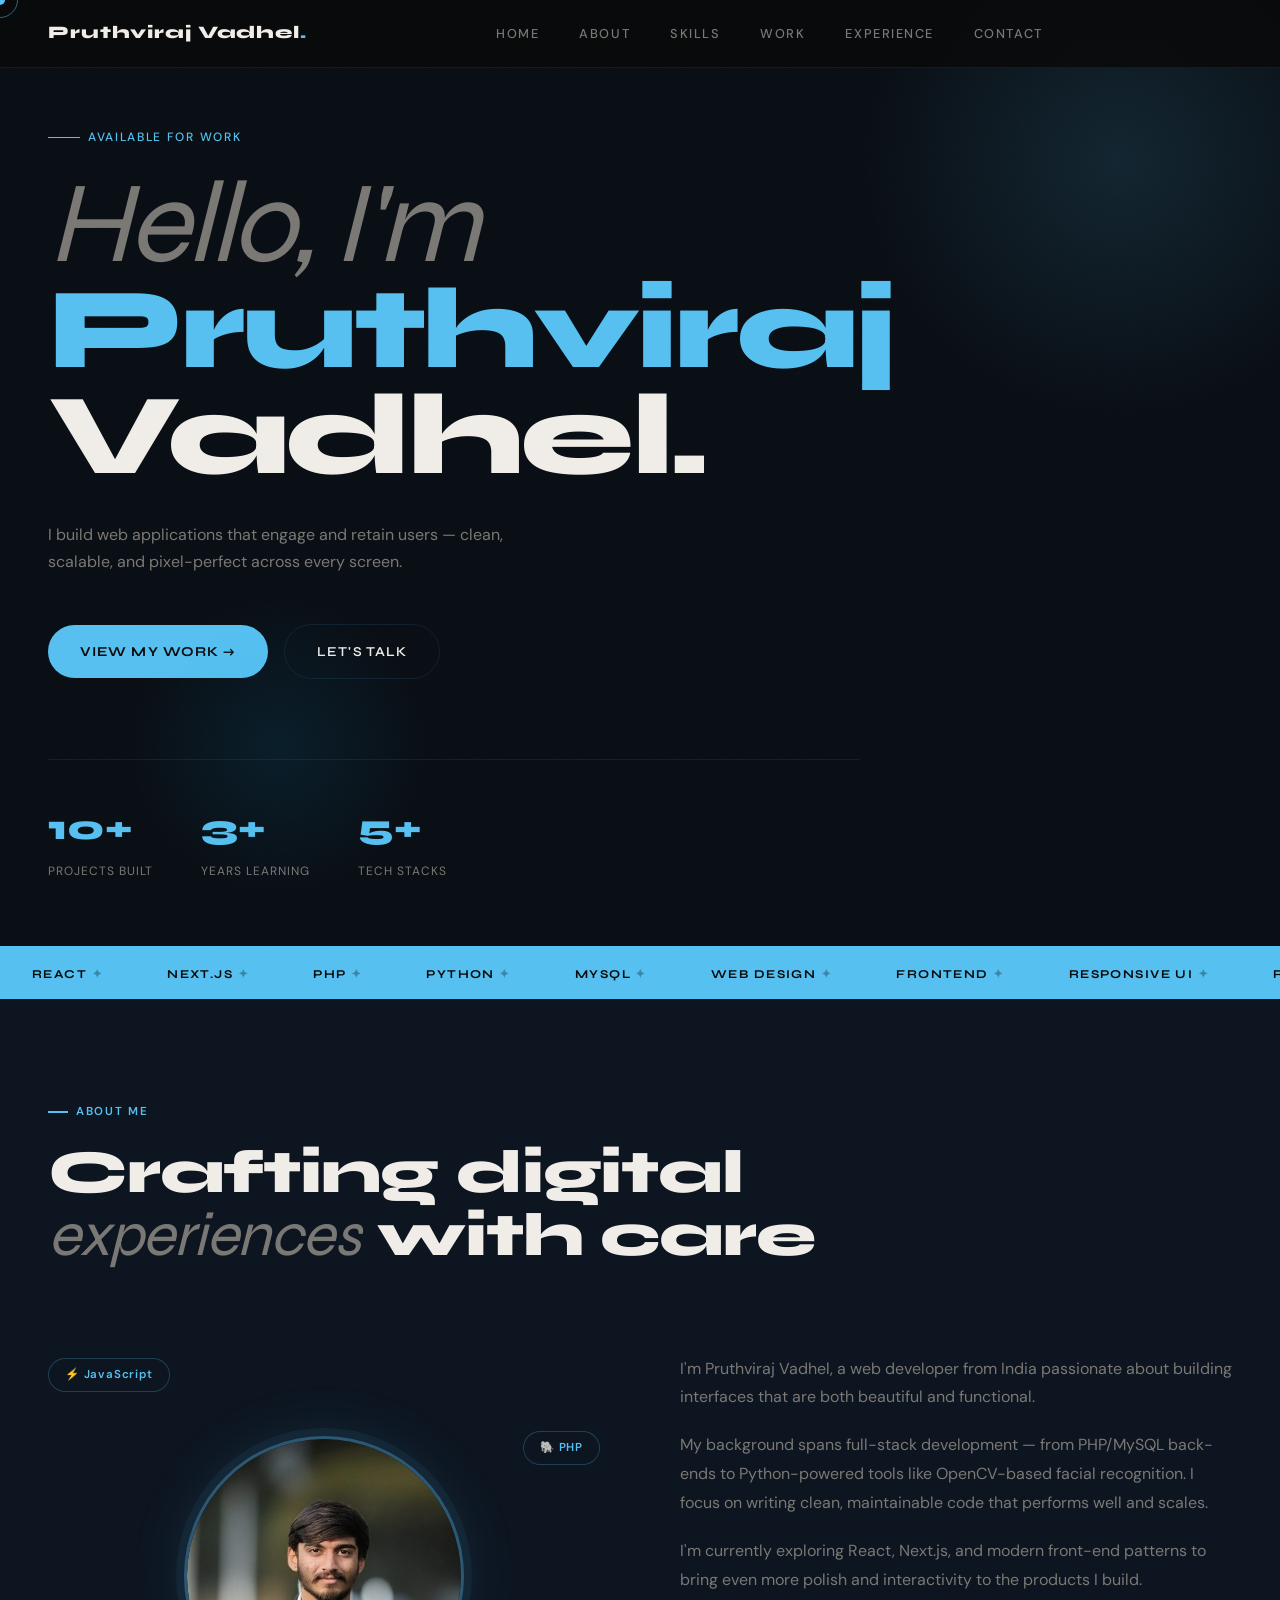
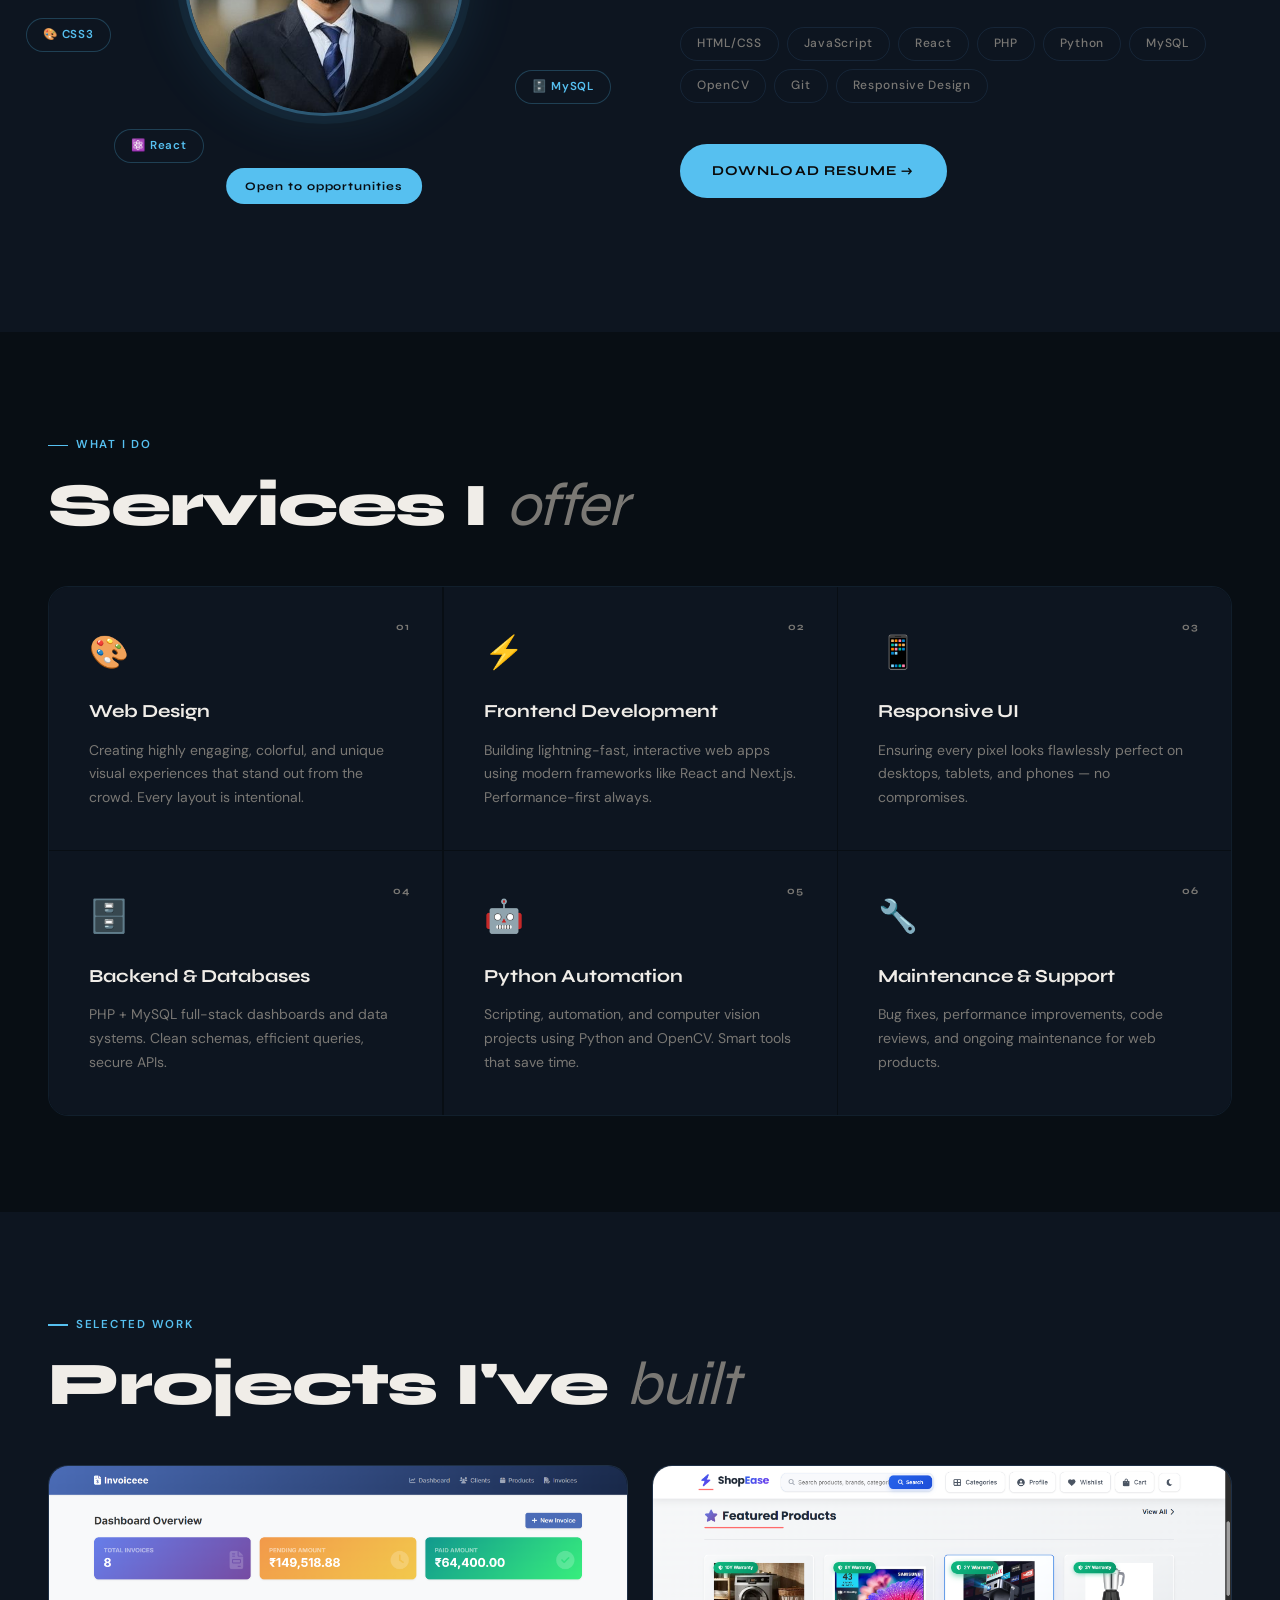
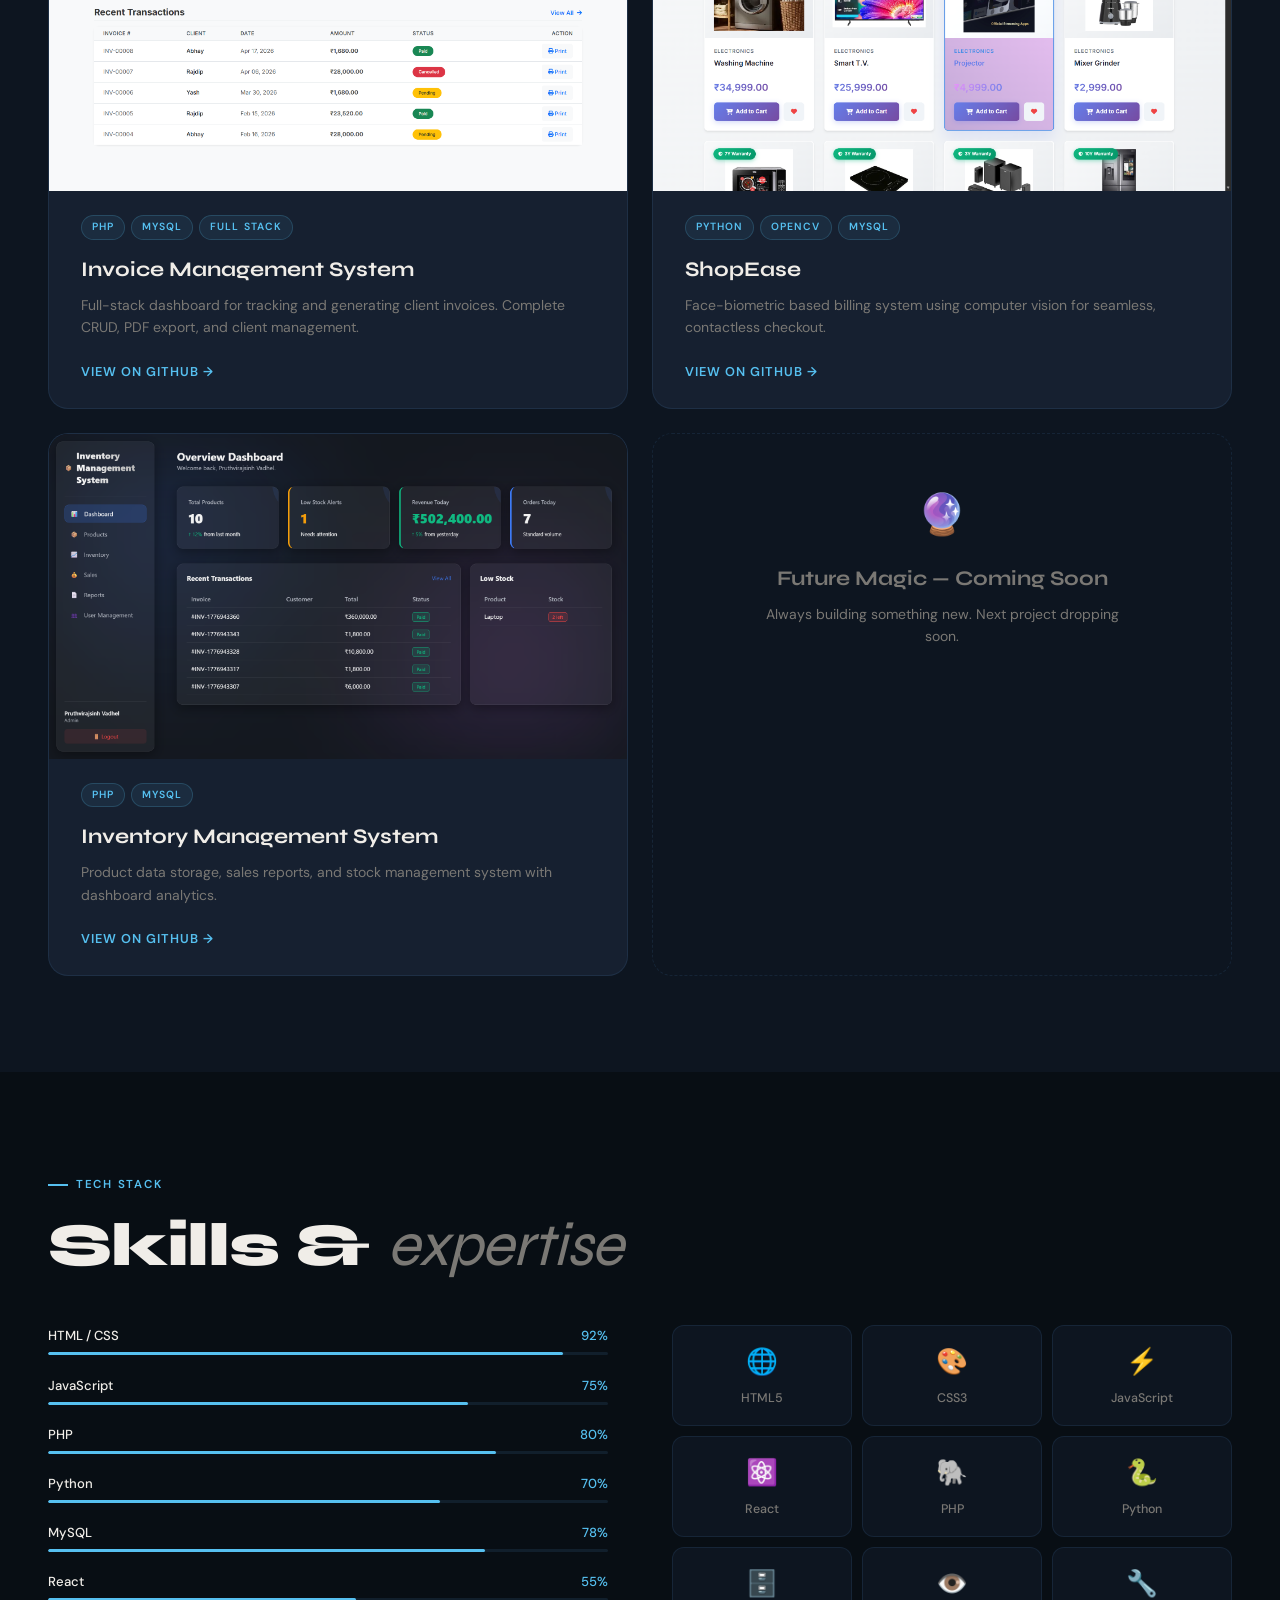
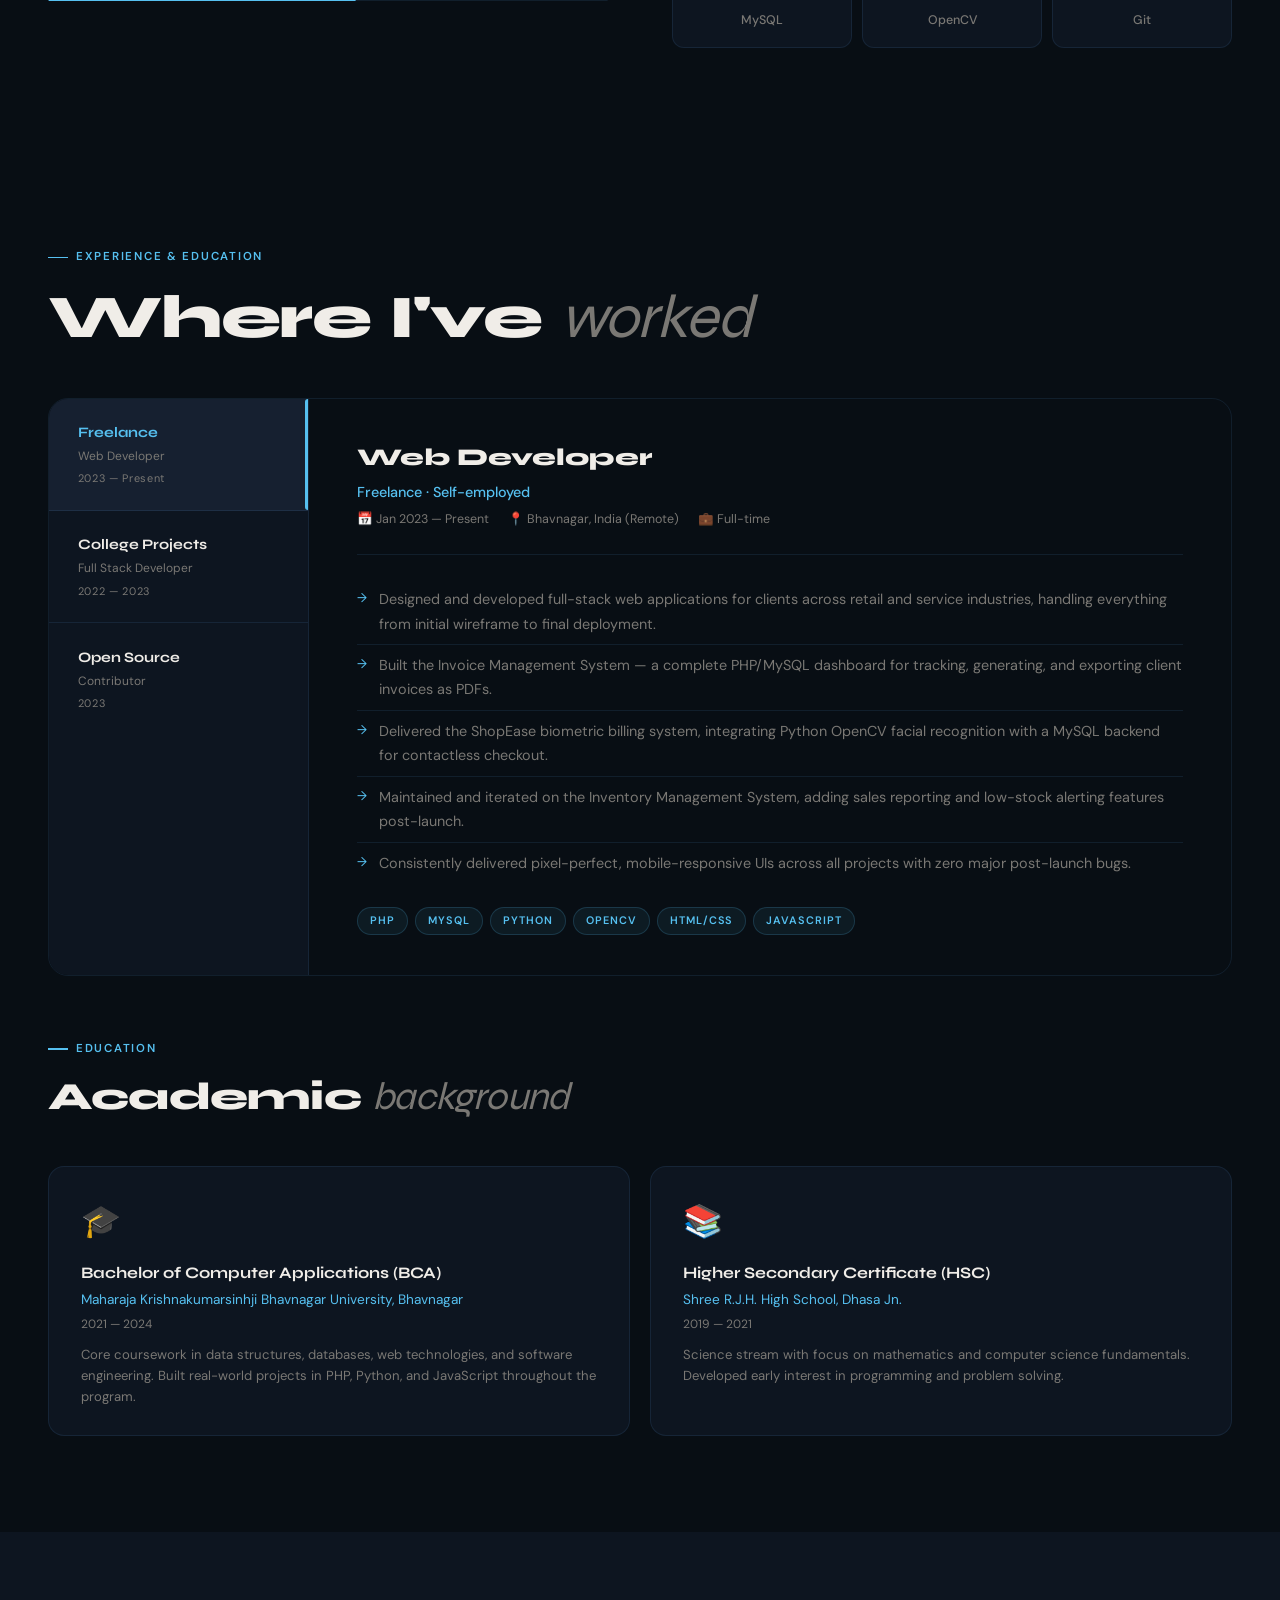
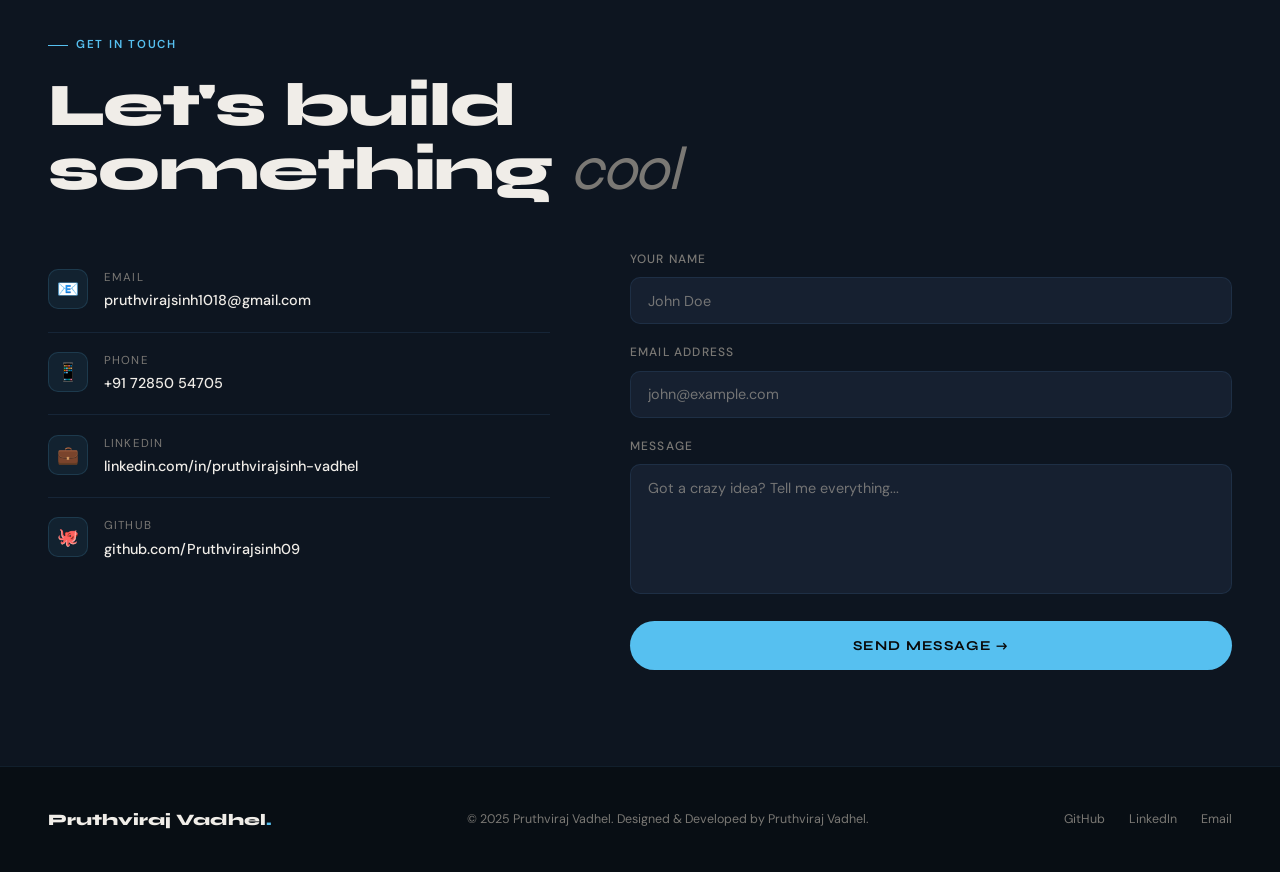
<file: index.html>
<!DOCTYPE html>
<html lang="en">

<head>
    <meta charset="UTF-8" />
    <meta name="viewport" content="width=device-width, initial-scale=1.0" />
    <title>Pruthviraj Vadhel — Web Developer</title>
    <link
        href="https://fonts.googleapis.com/css2?family=Syne:wght@400;500;600;700;800&family=DM+Sans:ital,opsz,wght@0,9..40,300;0,9..40,400;0,9..40,500;1,9..40,300&display=swap"
        rel="stylesheet" />
    <link rel="stylesheet" href="css/style.css" />
</head>

<body>

    <div class="cursor" id="cursor"></div>
    <div class="cursor-ring" id="cursorRing"></div>

    <!-- NAV -->
    <nav>
        <a href="#" class="nav-logo" onclick="showPage('home')">Pruthviraj Vadhel<span>.</span></a>
        <ul class="nav-links" id="navLinks">
            <li><a href="#" onclick="showPage('home'); closeMobileMenu()">Home</a></li>
            <li><a href="#about" onclick="closeMobileMenu()">About</a></li>
            <li><a href="#skills" onclick="closeMobileMenu()">Skills</a></li>
            <li><a href="#work" onclick="closeMobileMenu()">Work</a></li>
            <li><a href="#experience" onclick="closeMobileMenu()">Experience</a></li>
            <li><a href="#contact" onclick="closeMobileMenu()">Contact</a></li>
        </ul>
        <div class="nav-right">
            <button class="nav-hamburger" id="navHamburger" aria-label="Toggle menu" onclick="toggleMobileMenu()">
                <span></span>
                <span></span>
                <span></span>
            </button>
        </div>
    </nav>

    <!-- HOME PAGE -->
    <div class="page active" id="page-home">

        <!-- HERO -->
        <section id="hero">
            <div class="hero-noise"></div>
            <div class="hero-orb"></div>
            <div class="hero-orb2"></div>
            <div class="hero-eyebrow">Available for work</div>
            <h1 class="hero-headline">
                <em>Hello, I'm</em><br>
                <span class="accent-word">Pruthviraj</span><br>
                Vadhel.
            </h1>
            <p class="hero-sub">I build web applications that engage and retain users — clean, scalable, and
                pixel-perfect across every screen.</p>
            <div class="hero-actions">
                <a href="#work" class="btn-primary">View my work →</a>
                <a href="#contact" class="btn-outline">Let's talk</a>
            </div>
            <div class="hero-stats">
                <div>
                    <span class="stat-num">10+</span>
                    <span class="stat-label">Projects built</span>
                </div>
                <div>
                    <span class="stat-num">3+</span>
                    <span class="stat-label">Years learning</span>
                </div>
                <div>
                    <span class="stat-num">5+</span>
                    <span class="stat-label">Tech stacks</span>
                </div>
            </div>
        </section>

        <!-- MARQUEE -->
        <div class="marquee-strip" aria-hidden="true">
            <div class="marquee-inner">
                <span class="marquee-item">React <span class="marquee-dot">✦</span></span>
                <span class="marquee-item">Next.js <span class="marquee-dot">✦</span></span>
                <span class="marquee-item">PHP <span class="marquee-dot">✦</span></span>
                <span class="marquee-item">Python <span class="marquee-dot">✦</span></span>
                <span class="marquee-item">MySQL <span class="marquee-dot">✦</span></span>
                <span class="marquee-item">Web Design <span class="marquee-dot">✦</span></span>
                <span class="marquee-item">Frontend <span class="marquee-dot">✦</span></span>
                <span class="marquee-item">Responsive UI <span class="marquee-dot">✦</span></span>
                <span class="marquee-item">React <span class="marquee-dot">✦</span></span>
                <span class="marquee-item">Next.js <span class="marquee-dot">✦</span></span>
                <span class="marquee-item">PHP <span class="marquee-dot">✦</span></span>
                <span class="marquee-item">Python <span class="marquee-dot">✦</span></span>
                <span class="marquee-item">MySQL <span class="marquee-dot">✦</span></span>
                <span class="marquee-item">Web Design <span class="marquee-dot">✦</span></span>
                <span class="marquee-item">Frontend <span class="marquee-dot">✦</span></span>
                <span class="marquee-item">Responsive UI <span class="marquee-dot">✦</span></span>
            </div>
        </div>

        <!-- ABOUT -->
        <section id="about">
            <div class="section-tag">About me</div>
            <h2 class="section-title">Crafting digital<br><em>experiences</em> with care</h2>
            <div class="about-grid">
                <div class="about-visual">
                    <div class="skill-orbit">
                        <span class="skill-float">⚡ JavaScript</span>
                        <span class="skill-float">🐘 PHP</span>
                        <span class="skill-float">🎨 CSS3</span>
                        <span class="skill-float">🗄️ MySQL</span>
                        <span class="skill-float">⚛️ React</span>
                    </div>
                    <div class="about-img-card" style="padding:0;overflow:hidden;border-radius:50%;">
                        <img src="[data-uri]"
                            alt="Pruthviraj Vadhel"
                            style="width:100%;height:100%;object-fit:cover;border-radius:50%;" />
                    </div>
                    <div class="about-badge">Open to opportunities</div>
                </div>
                <div class="about-text">
                    <p>I'm Pruthviraj Vadhel, a web developer from India passionate about building interfaces that are
                        both beautiful and functional.</p>
                    <p>My background spans full-stack development — from PHP/MySQL back-ends to Python-powered tools
                        like OpenCV-based facial recognition. I focus on writing clean, maintainable code that performs
                        well and scales.</p>
                    <p>I'm currently exploring React, Next.js, and modern front-end patterns to bring even more polish
                        and interactivity to the products I build.</p>
                    <div class="skill-pills">
                        <span class="pill">HTML/CSS</span>
                        <span class="pill">JavaScript</span>
                        <span class="pill">React</span>
                        <span class="pill">PHP</span>
                        <span class="pill">Python</span>
                        <span class="pill">MySQL</span>
                        <span class="pill">OpenCV</span>
                        <span class="pill">Git</span>
                        <span class="pill">Responsive Design</span>
                    </div>
                    <br>
                    <a href="./ResumePruthviraj.pdf" class="btn-primary" download
                        style="display:inline-flex;margin-top:1rem">Download Resume →</a>
                </div>
            </div>
        </section>

        <!-- SERVICES -->
        <section id="services">
            <div class="section-tag">What I do</div>
            <h2 class="section-title">Services I <em>offer</em></h2>
            <div class="services-grid">
                <div class="service-card">
                    <span class="service-num">01</span>
                    <span class="service-icon">🎨</span>
                    <div class="service-title">Web Design</div>
                    <p class="service-desc">Creating highly engaging, colorful, and unique visual experiences that stand
                        out from the crowd. Every layout is intentional.</p>
                </div>
                <div class="service-card">
                    <span class="service-num">02</span>
                    <span class="service-icon">⚡</span>
                    <div class="service-title">Frontend Development</div>
                    <p class="service-desc">Building lightning-fast, interactive web apps using modern frameworks like
                        React and Next.js. Performance-first always.</p>
                </div>
                <div class="service-card">
                    <span class="service-num">03</span>
                    <span class="service-icon">📱</span>
                    <div class="service-title">Responsive UI</div>
                    <p class="service-desc">Ensuring every pixel looks flawlessly perfect on desktops, tablets, and
                        phones — no compromises.</p>
                </div>
                <div class="service-card">
                    <span class="service-num">04</span>
                    <span class="service-icon">🗄️</span>
                    <div class="service-title">Backend & Databases</div>
                    <p class="service-desc">PHP + MySQL full-stack dashboards and data systems. Clean schemas, efficient
                        queries, secure APIs.</p>
                </div>
                <div class="service-card">
                    <span class="service-num">05</span>
                    <span class="service-icon">🤖</span>
                    <div class="service-title">Python Automation</div>
                    <p class="service-desc">Scripting, automation, and computer vision projects using Python and OpenCV.
                        Smart tools that save time.</p>
                </div>
                <div class="service-card">
                    <span class="service-num">06</span>
                    <span class="service-icon">🔧</span>
                    <div class="service-title">Maintenance & Support</div>
                    <p class="service-desc">Bug fixes, performance improvements, code reviews, and ongoing maintenance
                        for web products.</p>
                </div>
            </div>
        </section>

        <!-- WORK -->
        <section id="work">
            <div class="section-tag">Selected work</div>
            <h2 class="section-title">Projects I've <em>built</em></h2>
            <div class="work-grid">
                <div class="work-card">
                    <div class="work-thumb">
                        <img src="assets/invoice_dashboard.png" alt="Invoice Management System" />
                    </div>
                    <div class="work-info">
                        <div class="work-tags">
                            <span class="work-tag">PHP</span>
                            <span class="work-tag">MySQL</span>
                            <span class="work-tag">Full Stack</span>
                        </div>
                        <div class="work-title">Invoice Management System</div>
                        <p class="work-desc">Full-stack dashboard for tracking and generating client invoices. Complete
                            CRUD, PDF export, and client management.</p>
                        <a href="https://github.com/Pruthvirajsinh09/Invoice-Management-Systemm" target="_blank"
                            class="work-link">View on GitHub →</a>
                    </div>
                </div>
                <div class="work-card">
                    <div class="work-thumb">
                        <img src="assets/shopease_dashboard.png" alt="ShopEase" />
                    </div>
                    <div class="work-info">
                        <div class="work-tags">
                            <span class="work-tag">Python</span>
                            <span class="work-tag">OpenCV</span>
                            <span class="work-tag">MySQL</span>
                        </div>
                        <div class="work-title">ShopEase</div>
                        <p class="work-desc">Face-biometric based billing system using computer vision for seamless,
                            contactless checkout.</p>
                        <a href="https://github.com/Pruthvirajsinh09/ShopEase" target="_blank" class="work-link">View on
                            GitHub →</a>
                    </div>
                </div>
                <div class="work-card">
                    <div class="work-thumb">
                        <img src="assets/inventory_dashboard.png" alt="Inventory Management System" />
                    </div>
                    <div class="work-info">
                        <div class="work-tags">
                            <span class="work-tag">PHP</span>
                            <span class="work-tag">MySQL</span>
                        </div>
                        <div class="work-title">Inventory Management System</div>
                        <p class="work-desc">Product data storage, sales reports, and stock management system with
                            dashboard analytics.</p>
                        <a href="https://github.com/Pruthvirajsinh09/Inventory-Management-System" target="_blank"
                            class="work-link">View on GitHub →</a>
                    </div>
                </div>
                <div class="work-card" style="background:var(--surface);border-style:dashed;">
                    <div class="work-info" style="padding:3rem;text-align:center">
                        <span style="font-size:2.5rem;display:block;margin-bottom:1rem">🔮</span>
                        <div class="work-title" style="color:var(--muted)">Future Magic — Coming Soon</div>
                        <p class="work-desc" style="max-width:380px;margin:0.5rem auto 0">Always building something new.
                            Next project dropping soon.</p>
                    </div>
                </div>
            </div>
        </section>

        <!-- SKILLS -->
        <section id="skills">
            <div class="section-tag">Tech stack</div>
            <h2 class="section-title">Skills &amp; <em>expertise</em></h2>
            <div class="skills-layout">
                <div id="skillBars">
                    <div class="skill-bar-wrap fade-up">
                        <div class="skill-bar-head"><span>HTML / CSS</span><span>92%</span></div>
                        <div class="skill-track">
                            <div class="skill-fill" style="width:92%"></div>
                        </div>
                    </div>
                    <div class="skill-bar-wrap fade-up">
                        <div class="skill-bar-head"><span>JavaScript</span><span>75%</span></div>
                        <div class="skill-track">
                            <div class="skill-fill" style="width:75%"></div>
                        </div>
                    </div>
                    <div class="skill-bar-wrap fade-up">
                        <div class="skill-bar-head"><span>PHP</span><span>80%</span></div>
                        <div class="skill-track">
                            <div class="skill-fill" style="width:80%"></div>
                        </div>
                    </div>
                    <div class="skill-bar-wrap fade-up">
                        <div class="skill-bar-head"><span>Python</span><span>70%</span></div>
                        <div class="skill-track">
                            <div class="skill-fill" style="width:70%"></div>
                        </div>
                    </div>
                    <div class="skill-bar-wrap fade-up">
                        <div class="skill-bar-head"><span>MySQL</span><span>78%</span></div>
                        <div class="skill-track">
                            <div class="skill-fill" style="width:78%"></div>
                        </div>
                    </div>
                    <div class="skill-bar-wrap fade-up">
                        <div class="skill-bar-head"><span>React</span><span>55%</span></div>
                        <div class="skill-track">
                            <div class="skill-fill" style="width:55%"></div>
                        </div>
                    </div>
                </div>
                <div>
                    <div class="tech-grid">
                        <div class="tech-item"><span class="tech-icon">🌐</span>HTML5</div>
                        <div class="tech-item"><span class="tech-icon">🎨</span>CSS3</div>
                        <div class="tech-item"><span class="tech-icon">⚡</span>JavaScript</div>
                        <div class="tech-item"><span class="tech-icon">⚛️</span>React</div>
                        <div class="tech-item"><span class="tech-icon">🐘</span>PHP</div>
                        <div class="tech-item"><span class="tech-icon">🐍</span>Python</div>
                        <div class="tech-item"><span class="tech-icon">🗄️</span>MySQL</div>
                        <div class="tech-item"><span class="tech-icon">👁️</span>OpenCV</div>
                        <div class="tech-item"><span class="tech-icon">🔧</span>Git</div>
                    </div>
                </div>
            </div>
        </section>

        <!-- EXPERIENCE -->
        <section id="experience">
            <div class="section-tag">Experience &amp; Education</div>
            <h2 class="section-title">Where I've <em>worked</em></h2>

            <div class="exp-layout">
                <div class="exp-sidebar">
                    <div class="exp-tab active" onclick="switchExp('freelance')">
                        <div class="exp-tab-company">Freelance</div>
                        <div class="exp-tab-role">Web Developer</div>
                        <div class="exp-tab-date">2023 — Present</div>
                    </div>
                    <div class="exp-tab" onclick="switchExp('intern1')">
                        <div class="exp-tab-company">College Projects</div>
                        <div class="exp-tab-role">Full Stack Developer</div>
                        <div class="exp-tab-date">2022 — 2023</div>
                    </div>
                    <div class="exp-tab" onclick="switchExp('intern2')">
                        <div class="exp-tab-company">Open Source</div>
                        <div class="exp-tab-role">Contributor</div>
                        <div class="exp-tab-date">2023</div>
                    </div>
                </div>

                <div class="exp-content">
                    <!-- Freelance -->
                    <div class="exp-panel active" id="exp-freelance">
                        <div class="exp-panel-header">
                            <div class="exp-panel-role">Web Developer</div>
                            <div class="exp-panel-company">Freelance · Self-employed</div>
                            <div class="exp-panel-meta">
                                <span class="exp-meta-item">📅 Jan 2023 — Present</span>
                                <span class="exp-meta-item">📍 Bhavnagar, India (Remote)</span>
                                <span class="exp-meta-item">💼 Full-time</span>
                            </div>
                        </div>
                        <div class="exp-divider"></div>
                        <ul class="exp-points">
                            <li>Designed and developed full-stack web applications for clients across retail and service
                                industries, handling everything from initial wireframe to final deployment.</li>
                            <li>Built the Invoice Management System — a complete PHP/MySQL dashboard for tracking,
                                generating, and exporting client invoices as PDFs.</li>
                            <li>Delivered the ShopEase biometric billing system, integrating Python OpenCV facial
                                recognition with a MySQL backend for contactless checkout.</li>
                            <li>Maintained and iterated on the Inventory Management System, adding sales reporting and
                                low-stock alerting features post-launch.</li>
                            <li>Consistently delivered pixel-perfect, mobile-responsive UIs across all projects with
                                zero major post-launch bugs.</li>
                        </ul>
                        <div class="exp-tags">
                            <span class="exp-tag">PHP</span>
                            <span class="exp-tag">MySQL</span>
                            <span class="exp-tag">Python</span>
                            <span class="exp-tag">OpenCV</span>
                            <span class="exp-tag">HTML/CSS</span>
                            <span class="exp-tag">JavaScript</span>
                        </div>
                    </div>

                    <!-- College Projects -->
                    <div class="exp-panel" id="exp-intern1">
                        <div class="exp-panel-header">
                            <div class="exp-panel-role">Full Stack Developer</div>
                            <div class="exp-panel-company">Academic Projects · College</div>
                            <div class="exp-panel-meta">
                                <span class="exp-meta-item">📅 Aug 2022 — May 2023</span>
                                <span class="exp-meta-item">📍 Bhavnagar, India</span>
                                <span class="exp-meta-item">🎓 Academic</span>
                            </div>
                        </div>
                        <div class="exp-divider"></div>
                        <ul class="exp-points">
                            <li>Developed full-stack applications as part of degree coursework, applying real-world
                                architecture patterns to academic projects.</li>
                            <li>Collaborated with peers on team projects, taking ownership of both frontend design and
                                backend data modeling.</li>
                            <li>Learned agile-style sprint planning by breaking features into weekly deliverables with
                                defined acceptance criteria.</li>
                            <li>Received top grades for UI quality and code documentation in all major project
                                submissions.</li>
                            <li>Explored computer vision by integrating OpenCV into the ShopEase project, combining
                                Python backend with a web-based frontend.</li>
                        </ul>
                        <div class="exp-tags">
                            <span class="exp-tag">PHP</span>
                            <span class="exp-tag">MySQL</span>
                            <span class="exp-tag">Python</span>
                            <span class="exp-tag">OpenCV</span>
                            <span class="exp-tag">Team Projects</span>
                        </div>
                    </div>

                    <!-- Open Source -->
                    <div class="exp-panel" id="exp-intern2">
                        <div class="exp-panel-header">
                            <div class="exp-panel-role">Open Source Contributor</div>
                            <div class="exp-panel-company">GitHub · Open Source Community</div>
                            <div class="exp-panel-meta">
                                <span class="exp-meta-item">📅 2023</span>
                                <span class="exp-meta-item">📍 Remote</span>
                                <span class="exp-meta-item">🌐 Community</span>
                            </div>
                        </div>
                        <div class="exp-divider"></div>
                        <ul class="exp-points">
                            <li>Contributed bug fixes and UI improvements to open source projects on GitHub, getting
                                familiar with pull request workflows and code review culture.</li>
                            <li>Explored frontend repositories to study code patterns from experienced developers and
                                apply them to personal projects.</li>
                            <li>Published personal projects publicly on GitHub, writing clear READMEs and documentation
                                for each repository.</li>
                            <li>Engaged with the developer community by raising issues, suggesting features, and
                                reviewing others' code.</li>
                        </ul>
                        <div class="exp-tags">
                            <span class="exp-tag">Git</span>
                            <span class="exp-tag">GitHub</span>
                            <span class="exp-tag">Code Review</span>
                            <span class="exp-tag">Documentation</span>
                        </div>
                    </div>
                </div>
            </div>

            <!-- Education -->
            <div style="margin-top:3.5rem">
                <div class="section-tag">Education</div>
                <h3 class="section-title" style="font-size:clamp(1.6rem,3vw,2.4rem);margin-bottom:0">Academic
                    <em>background</em>
                </h3>
                <div class="exp-edu-grid">
                    <div class="edu-card">
                        <span class="edu-icon">🎓</span>
                        <div class="edu-degree">Bachelor of Computer Applications (BCA)</div>
                        <div class="edu-school">Maharaja Krishnakumarsinhji Bhavnagar University, Bhavnagar</div>
                        <div class="edu-date">2021 — 2024</div>
                        <p class="edu-desc">Core coursework in data structures, databases, web technologies, and
                            software engineering. Built real-world projects in PHP, Python, and JavaScript throughout
                            the program.</p>
                    </div>
                    <div class="edu-card">
                        <span class="edu-icon">📚</span>
                        <div class="edu-degree">Higher Secondary Certificate (HSC)</div>
                        <div class="edu-school">Shree R.J.H. High School, Dhasa Jn.</div>
                        <div class="edu-date">2019 — 2021</div>
                        <p class="edu-desc">Science stream with focus on mathematics and computer science fundamentals.
                            Developed early interest in programming and problem solving.</p>
                    </div>

                </div>
            </div>
        </section>

        <!-- CONTACT -->
        <section id="contact">
            <div class="section-tag">Get in touch</div>
            <h2 class="section-title">Let's build<br>something <em>cool</em></h2>
            <div class="contact-grid">
                <div class="contact-info">
                    <div class="contact-item">
                        <div class="contact-icon">📧</div>
                        <div>
                            <div class="contact-label">Email</div>
                            <div class="contact-val"><a
                                    href="mailto:pruthvirajsinh1018@gmail.com">pruthvirajsinh1018@gmail.com</a></div>
                        </div>
                    </div>
                    <div class="contact-item">
                        <div class="contact-icon">📱</div>
                        <div>
                            <div class="contact-label">Phone</div>
                            <div class="contact-val"><a href="tel:+917285054705">+91 72850 54705</a></div>
                        </div>
                    </div>
                    <div class="contact-item">
                        <div class="contact-icon">💼</div>
                        <div>
                            <div class="contact-label">LinkedIn</div>
                            <div class="contact-val"><a href="https://linkedin.com/in/pruthvirajsinh-vadhel-823146342"
                                    target="_blank">linkedin.com/in/pruthvirajsinh-vadhel</a></div>
                        </div>
                    </div>
                    <div class="contact-item">
                        <div class="contact-icon">🐙</div>
                        <div>
                            <div class="contact-label">GitHub</div>
                            <div class="contact-val"><a href="https://github.com/Pruthvirajsinh09"
                                    target="_blank">github.com/Pruthvirajsinh09</a></div>
                        </div>
                    </div>
                </div>
                <form class="contact-form" id="contactForm">
                    <div class="form-row">
                        <label for="name" class="form-label">Your name</label>
                        <input type="text" name="name" id="name" class="form-input" placeholder="John Doe" required />
                    </div>
                    <div class="form-row">
                        <label for="email" class="form-label">Email address</label>
                        <input type="email" name="email" id="email" class="form-input" placeholder="john@example.com"
                            required />
                    </div>
                    <div class="form-row">
                        <label for="message" class="form-label">Message</label>
                        <textarea name="message" id="message" class="form-textarea"
                            placeholder="Got a crazy idea? Tell me everything..." required></textarea>
                    </div>
                    <button type="submit" class="form-submit" id="formSubmitBtn">
                        <span class="btn-text">Send message →</span>
                        <span class="btn-loader" style="display: none;">Sending...</span>
                    </button>
                    <div id="formStatus" class="form-status"></div>
                </form>
            </div>
        </section>

        <footer>
            <a href="#" class="footer-logo" onclick="showPage('home')">Pruthviraj Vadhel<span>.</span></a>
            <span>© 2025 Pruthviraj Vadhel. Designed & Developed by Pruthviraj Vadhel.</span>
            <div class="footer-links">
                <a href="https://github.com/Pruthvirajsinh09" target="_blank">GitHub</a>
                <a href="https://linkedin.com/in/pruthvirajsinh-vadhel-823146342" target="_blank">LinkedIn</a>
                <a href="mailto:pruthvirajsinh1018@gmail.com">Email</a>
            </div>
        </footer>

    </div><!-- /page-home -->

    <script src="js/script.js"></script>
</body>

</html>
</file>
<file: css/style.css>
:root {
  --bg: #080e14;
  --surface: #0d1520;
  --surface2: #162030;
  --accent: #56c0f0;
  --accent2: #0ea5e9;
  --text: #f0ede8;
  --muted: #7a7874;
  --border: rgba(100, 180, 255, 0.1);
  --font-display: 'Syne', sans-serif;
  --font-body: 'DM Sans', sans-serif;
}

*,
*::before,
*::after {
  box-sizing: border-box;
  margin: 0;
  padding: 0;
}

html {
  scroll-behavior: smooth;
}

body {
  background: var(--bg);
  color: var(--text);
  font-family: var(--font-body);
  font-size: 16px;
  line-height: 1.6;
  overflow-x: hidden;
  cursor: none;
}

/* Custom cursor */
.cursor {
  width: 10px;
  height: 10px;
  background: var(--accent);
  border-radius: 50%;
  position: fixed;
  pointer-events: none;
  z-index: 9999;
  transition: transform 0.15s ease;
  transform: translate(-50%, -50%);
}

.cursor-ring {
  width: 36px;
  height: 36px;
  border: 1.5px solid var(--accent);
  border-radius: 50%;
  position: fixed;
  pointer-events: none;
  z-index: 9998;
  transform: translate(-50%, -50%);
  transition: all 0.12s ease;
  opacity: 0.5;
}

a,
button {
  cursor: none;
}

/* NAV */
nav {
  position: fixed;
  top: 0;
  left: 0;
  right: 0;
  z-index: 100;
  display: flex;
  align-items: center;
  justify-content: space-between;
  padding: 1.2rem 3rem;
  background: rgba(10, 10, 10, 0.85);
  backdrop-filter: blur(16px);
  border-bottom: 1px solid var(--border);
}

.nav-logo {
  font-family: var(--font-display);
  font-size: 1.1rem;
  font-weight: 800;
  letter-spacing: 0.05em;
  color: var(--text);
  text-decoration: none;
}

.nav-logo span {
  color: var(--accent);
}

.nav-links {
  display: flex;
  gap: 2.5rem;
  list-style: none;
}

.nav-links a {
  font-size: 0.8rem;
  font-weight: 500;
  letter-spacing: 0.12em;
  text-transform: uppercase;
  color: var(--muted);
  text-decoration: none;
  transition: color 0.2s;
}

.nav-links a:hover {
  color: var(--accent);
}

.nav-right {
  display: flex;
  align-items: center;
  gap: 1rem;
}

.nav-cta {
  background: var(--accent);
  color: #0a0a0a;
  font-family: var(--font-display);
  font-size: 0.75rem;
  font-weight: 700;
  letter-spacing: 0.1em;
  text-transform: uppercase;
  padding: 0.6rem 1.4rem;
  border-radius: 100px;
  text-decoration: none;
  transition: all 0.2s;
}

.nav-cta:hover {
  background: var(--text);
}

/* Hamburger Button */
.nav-hamburger {
  display: none;
  flex-direction: column;
  justify-content: center;
  align-items: center;
  gap: 5px;
  width: 40px;
  height: 40px;
  background: transparent;
  border: 1.5px solid var(--border);
  border-radius: 10px;
  cursor: pointer;
  padding: 0;
  transition: border-color 0.2s;
  position: relative;
  z-index: 200;
}

.nav-hamburger:hover {
  border-color: var(--accent);
}

.nav-hamburger span {
  display: block;
  width: 18px;
  height: 1.5px;
  background: var(--text);
  border-radius: 2px;
  transition: all 0.3s cubic-bezier(0.4, 0, 0.2, 1);
  transform-origin: center;
}

/* Hamburger open (X) state */
.nav-hamburger.open span:nth-child(1) {
  transform: translateY(6.5px) rotate(45deg);
}

.nav-hamburger.open span:nth-child(2) {
  opacity: 0;
  transform: scaleX(0);
}

.nav-hamburger.open span:nth-child(3) {
  transform: translateY(-6.5px) rotate(-45deg);
}

/* PAGE SECTIONS */
.page {
  display: none;
}

.page.active {
  display: block;
}

/* =================== HERO =================== */
#hero {
  min-height: 100vh;
  display: flex;
  flex-direction: column;
  justify-content: center;
  padding: 8rem 3rem 4rem;
  position: relative;
  overflow: hidden;
}

.hero-noise {
  position: absolute;
  inset: 0;
  background-image: url("data:image/svg+xml,%3Csvg viewBox='0 0 512 512' xmlns='http://www.w3.org/2000/svg'%3E%3Cfilter id='n'%3E%3CfeTurbulence type='fractalNoise' baseFrequency='0.75' numOctaves='4' stitchTiles='stitch'/%3E%3C/filter%3E%3Crect width='100%25' height='100%25' filter='url(%23n)' opacity='0.035'/%3E%3C/svg%3E");
  pointer-events: none;
  opacity: 0.4;
}

.hero-orb {
  position: absolute;
  width: 520px;
  height: 520px;
  border-radius: 50%;
  background: radial-gradient(circle, rgba(86, 192, 240, 0.13) 0%, transparent 70%);
  top: -100px;
  right: -100px;
  pointer-events: none;
  animation: float 8s ease-in-out infinite;
}

.hero-orb2 {
  position: absolute;
  width: 300px;
  height: 300px;
  border-radius: 50%;
  background: radial-gradient(circle, rgba(14, 165, 233, 0.1) 0%, transparent 70%);
  bottom: 50px;
  left: 10%;
  pointer-events: none;
  animation: float 11s ease-in-out infinite reverse;
}

@keyframes float {

  0%,
  100% {
    transform: translateY(0)
  }

  50% {
    transform: translateY(-30px)
  }
}

.hero-eyebrow {
  display: inline-flex;
  align-items: center;
  gap: 8px;
  font-size: 0.75rem;
  font-weight: 500;
  letter-spacing: 0.14em;
  text-transform: uppercase;
  color: var(--accent);
  margin-bottom: 1.5rem;
}

.hero-eyebrow::before {
  content: '';
  width: 32px;
  height: 1.5px;
  background: var(--accent);
  display: block;
}

.hero-headline {
  font-family: var(--font-display);
  font-size: clamp(2.5rem, 9vw, 8.5rem);
  font-weight: 800;
  line-height: 0.92;
  letter-spacing: -0.03em;
  margin-bottom: 2rem;
}

.hero-headline em {
  font-style: italic;
  font-weight: 400;
  color: var(--muted);
}

.hero-headline .accent-word {
  color: var(--accent);
}

.hero-sub {
  max-width: 480px;
  font-size: 1rem;
  color: var(--muted);
  line-height: 1.7;
  margin-bottom: 3rem;
}

.hero-actions {
  display: flex;
  gap: 1rem;
  flex-wrap: wrap;
  align-items: center;
}

.btn-primary {
  background: var(--accent);
  color: #0a0a0a;
  font-family: var(--font-display);
  font-size: 0.85rem;
  font-weight: 700;
  letter-spacing: 0.08em;
  text-transform: uppercase;
  padding: 1rem 2rem;
  border-radius: 100px;
  text-decoration: none;
  border: none;
  transition: all 0.25s;
  display: inline-flex;
  align-items: center;
  gap: 8px;
}

.btn-primary:hover {
  background: var(--text);
  transform: translateY(-2px);
}

.btn-outline {
  background: transparent;
  color: var(--text);
  font-family: var(--font-display);
  font-size: 0.85rem;
  font-weight: 600;
  letter-spacing: 0.08em;
  text-transform: uppercase;
  padding: 1rem 2rem;
  border-radius: 100px;
  text-decoration: none;
  border: 1px solid var(--border);
  transition: all 0.25s;
}

.btn-outline:hover {
  border-color: var(--accent);
  color: var(--accent);
}

.hero-stats {
  display: flex;
  gap: 3rem;
  margin-top: 5rem;
  padding-top: 2.5rem;
  border-top: 1px solid var(--border);
}

.stat-num {
  font-family: var(--font-display);
  font-size: 2.2rem;
  font-weight: 800;
  color: var(--accent);
  display: block;
}

.stat-label {
  font-size: 0.75rem;
  color: var(--muted);
  letter-spacing: 0.08em;
  text-transform: uppercase;
}

/* MARQUEE */
.marquee-strip {
  background: var(--accent);
  padding: 0.85rem 0;
  overflow: hidden;
  white-space: nowrap;
}

.marquee-inner {
  display: inline-flex;
  animation: marquee 20s linear infinite;
  gap: 0;
}

@keyframes marquee {
  from {
    transform: translateX(0)
  }

  to {
    transform: translateX(-50%)
  }
}

.marquee-item {
  font-family: var(--font-display);
  font-size: 0.75rem;
  font-weight: 700;
  letter-spacing: 0.12em;
  text-transform: uppercase;
  color: #0a0a0a;
  padding: 0 2rem;
}

.marquee-dot {
  color: rgba(0, 0, 0, 0.3);
}

/* SECTIONS */
section {
  padding: 6rem 3rem;
}

.section-tag {
  display: inline-flex;
  align-items: center;
  gap: 8px;
  font-size: 0.72rem;
  font-weight: 600;
  letter-spacing: 0.15em;
  text-transform: uppercase;
  color: var(--accent);
  margin-bottom: 1.2rem;
}

.section-tag::before {
  content: '';
  width: 20px;
  height: 1.5px;
  background: var(--accent);
}

.section-title {
  font-family: var(--font-display);
  font-size: clamp(2rem, 5vw, 3.8rem);
  font-weight: 800;
  line-height: 1.05;
  letter-spacing: -0.02em;
  margin-bottom: 1.5rem;
}

.section-title em {
  color: var(--muted);
  font-style: italic;
  font-weight: 400;
}

/* ABOUT */
#about {
  background: var(--surface);
}

.about-grid {
  display: grid;
  grid-template-columns: 1fr 1fr;
  gap: 5rem;
  align-items: center;
  margin-top: 3rem;
}

.about-visual {
  position: relative;
  height: 520px;
  display: flex;
  align-items: center;
  justify-content: center;
}

.about-img-card {
  width: 280px;
  height: 280px;
  border-radius: 50%;
  background: var(--surface2);
  border: 3px solid rgba(86, 192, 240, 0.35);
  overflow: hidden;
  position: relative;
  z-index: 2;
  box-shadow: 0 0 0 8px rgba(86, 192, 240, 0.06), 0 0 60px rgba(86, 192, 240, 0.12);
  flex-shrink: 0;
}

.about-img-card::after {
  display: none;
}

.about-badge {
  position: absolute;
  bottom: 2rem;
  left: 50%;
  transform: translateX(-50%);
  background: var(--accent);
  color: #080e14;
  font-family: var(--font-display);
  font-size: 0.72rem;
  font-weight: 700;
  padding: 0.55rem 1.2rem;
  border-radius: 100px;
  letter-spacing: 0.08em;
  white-space: nowrap;
  z-index: 3;
}

/* Floating skill badges */
.skill-orbit {
  position: absolute;
  inset: 0;
  pointer-events: none;
  z-index: 3;
}

.skill-float {
  position: absolute;
  background: var(--surface);
  border: 1px solid rgba(86, 192, 240, 0.25);
  border-radius: 100px;
  padding: 7px 16px;
  font-size: 0.72rem;
  font-weight: 600;
  letter-spacing: 0.07em;
  color: var(--accent);
  white-space: nowrap;
  pointer-events: none;
}

.skill-float:nth-child(1) {
  top: 8%;
  left: 0%;
  animation: floatBadge1 4s ease-in-out infinite;
}

.skill-float:nth-child(2) {
  top: 22%;
  right: 0%;
  animation: floatBadge2 5s ease-in-out infinite 0.6s;
}

.skill-float:nth-child(3) {
  top: 58%;
  left: -4%;
  animation: floatBadge3 4.5s ease-in-out infinite 1s;
}

.skill-float:nth-child(4) {
  top: 68%;
  right: -2%;
  animation: floatBadge4 5s ease-in-out infinite 0.3s;
}

.skill-float:nth-child(5) {
  bottom: 14%;
  left: 12%;
  animation: floatBadge5 4.2s ease-in-out infinite 0.8s;
}

@keyframes floatBadge1 {

  0%,
  100% {
    transform: translateY(0px)
  }

  50% {
    transform: translateY(-10px)
  }
}

@keyframes floatBadge2 {

  0%,
  100% {
    transform: translateY(0px)
  }

  50% {
    transform: translateY(10px)
  }
}

@keyframes floatBadge3 {

  0%,
  100% {
    transform: translateY(0px)
  }

  50% {
    transform: translateY(-8px)
  }
}

@keyframes floatBadge4 {

  0%,
  100% {
    transform: translateY(0px)
  }

  50% {
    transform: translateY(9px)
  }
}

@keyframes floatBadge5 {

  0%,
  100% {
    transform: translateY(0px)
  }

  50% {
    transform: translateY(-7px)
  }
}

.about-text p {
  color: var(--muted);
  margin-bottom: 1.2rem;
  line-height: 1.8;
}

.skill-pills {
  display: flex;
  flex-wrap: wrap;
  gap: 8px;
  margin-top: 2rem;
}

.pill {
  font-size: 0.75rem;
  font-weight: 500;
  letter-spacing: 0.06em;
  padding: 0.4rem 1rem;
  border-radius: 100px;
  border: 1px solid var(--border);
  color: var(--muted);
  transition: all 0.2s;
}

.pill:hover {
  border-color: var(--accent);
  color: var(--accent);
}

/* SERVICES */
#services {
  background: var(--bg);
}

.services-grid {
  display: grid;
  grid-template-columns: repeat(3, 1fr);
  gap: 1.5px;
  margin-top: 3rem;
  border: 1.5px solid var(--border);
  border-radius: 20px;
  overflow: hidden;
}

.service-card {
  background: var(--surface);
  padding: 2.5rem;
  transition: background 0.25s;
  position: relative;
}

.service-card:hover {
  background: var(--surface2);
}

.service-icon {
  font-size: 2rem;
  margin-bottom: 1.2rem;
  display: block;
}

.service-num {
  position: absolute;
  top: 2rem;
  right: 2rem;
  font-family: var(--font-display);
  font-size: 0.65rem;
  font-weight: 700;
  color: var(--muted);
  letter-spacing: 0.12em;
}

.service-title {
  font-family: var(--font-display);
  font-size: 1.15rem;
  font-weight: 700;
  margin-bottom: 0.75rem;
}

.service-desc {
  font-size: 0.875rem;
  color: var(--muted);
  line-height: 1.7;
}

/* WORK */
#work {
  background: var(--surface);
}

.work-grid {
  display: grid;
  grid-template-columns: 1fr 1fr;
  gap: 1.5rem;
  margin-top: 3rem;
}

.work-card {
  background: var(--surface2);
  border-radius: 20px;
  overflow: hidden;
  border: 1px solid var(--border);
  transition: transform 0.3s, border-color 0.3s;
  position: relative;
}

.work-card:hover {
  transform: translateY(-4px);
  border-color: rgba(86, 192, 240, 0.3);
}

.work-card.wide {
  grid-column: span 2;
}

.work-thumb {
  width: 100%;
  aspect-ratio: 16 / 9;
  background: var(--surface);
  display: flex;
  align-items: center;
  justify-content: center;
  font-size: 3rem;
  overflow: hidden;
  position: relative;
}

.work-thumb img {
  width: 100%;
  height: 100%;
  object-fit: contain;
}

.work-thumb-placeholder {
  width: 100%;
  height: 100%;
  display: flex;
  align-items: center;
  justify-content: center;
  font-size: 3rem;
}

.work-info {
  padding: 1.5rem 2rem;
}

.work-tags {
  display: flex;
  gap: 6px;
  flex-wrap: wrap;
  margin-bottom: 0.8rem;
}

.work-tag {
  font-size: 0.65rem;
  font-weight: 600;
  letter-spacing: 0.1em;
  text-transform: uppercase;
  padding: 3px 10px;
  border-radius: 100px;
  background: rgba(86, 192, 240, 0.08);
  color: var(--accent);
  border: 1px solid rgba(86, 192, 240, 0.2);
}

.work-title {
  font-family: var(--font-display);
  font-size: 1.3rem;
  font-weight: 700;
  margin-bottom: 0.5rem;
}

.work-desc {
  font-size: 0.875rem;
  color: var(--muted);
  line-height: 1.6;
  margin-bottom: 1.2rem;
}

.work-link {
  display: inline-flex;
  align-items: center;
  gap: 6px;
  font-size: 0.8rem;
  font-weight: 600;
  letter-spacing: 0.08em;
  text-transform: uppercase;
  color: var(--accent);
  text-decoration: none;
  transition: gap 0.2s;
}

.work-link:hover {
  gap: 10px;
}

/* SKILLS / TECH STACK */
#skills {
  background: var(--bg);
}

.skills-layout {
  display: grid;
  grid-template-columns: 1fr 1fr;
  gap: 4rem;
  margin-top: 3rem;
  align-items: start;
}

.skill-bar-wrap {
  margin-bottom: 1.2rem;
}

.skill-bar-head {
  display: flex;
  justify-content: space-between;
  font-size: 0.82rem;
  font-weight: 500;
  margin-bottom: 6px;
}

.skill-bar-head span:last-child {
  color: var(--accent);
}

.skill-track {
  height: 3px;
  background: var(--border);
  border-radius: 999px;
  overflow: hidden;
}

.skill-fill {
  height: 100%;
  border-radius: 999px;
  background: var(--accent);
  transform-origin: left;
  transform: scaleX(0);
  transition: transform 1.2s cubic-bezier(0.16, 1, 0.3, 1);
}

.skill-fill.animate {
  transform: scaleX(1);
}

.tech-grid {
  display: grid;
  grid-template-columns: repeat(3, 1fr);
  gap: 10px;
}

.tech-item {
  background: var(--surface);
  border: 1px solid var(--border);
  border-radius: 12px;
  padding: 1rem;
  text-align: center;
  font-size: 0.78rem;
  font-weight: 500;
  color: var(--muted);
  transition: all 0.2s;
}

.tech-item:hover {
  border-color: var(--accent);
  color: var(--accent);
  background: var(--surface2);
}

.tech-icon {
  font-size: 1.6rem;
  margin-bottom: 6px;
  display: block;
}

/* PROCESS */
#process {
  background: var(--surface);
}

.process-steps {
  display: grid;
  grid-template-columns: repeat(4, 1fr);
  gap: 0;
  margin-top: 3rem;
  border: 1px solid var(--border);
  border-radius: 20px;
  overflow: hidden;
}

.process-step {
  padding: 2.5rem 2rem;
  border-right: 1px solid var(--border);
  position: relative;
  transition: background 0.25s;
}

.process-step:last-child {
  border-right: none;
}

.process-step:hover {
  background: var(--surface2);
}

.step-num {
  font-family: var(--font-display);
  font-size: 3rem;
  font-weight: 800;
  color: rgba(86, 192, 240, 0.13);
  line-height: 1;
  margin-bottom: 0.75rem;
}

.step-title {
  font-family: var(--font-display);
  font-size: 1rem;
  font-weight: 700;
  margin-bottom: 0.6rem;
}

.step-desc {
  font-size: 0.82rem;
  color: var(--muted);
  line-height: 1.6;
}

/* TESTIMONIALS */
#testimonials {
  background: var(--bg);
}

.testi-grid {
  display: grid;
  grid-template-columns: 1fr 1fr 1fr;
  gap: 1.2rem;
  margin-top: 3rem;
}

.testi-card {
  background: var(--surface);
  border: 1px solid var(--border);
  border-radius: 20px;
  padding: 2rem;
  transition: border-color 0.2s;
}

.testi-card:hover {
  border-color: rgba(86, 192, 240, 0.3);
}

.testi-quote {
  font-size: 2rem;
  color: var(--accent);
  line-height: 1;
  margin-bottom: 1rem;
}

.testi-text {
  font-size: 0.9rem;
  color: var(--muted);
  line-height: 1.7;
  font-style: italic;
  margin-bottom: 1.5rem;
}

.testi-author {
  display: flex;
  align-items: center;
  gap: 12px;
}

.testi-avatar {
  width: 38px;
  height: 38px;
  border-radius: 50%;
  background: var(--surface2);
  display: flex;
  align-items: center;
  justify-content: center;
  font-family: var(--font-display);
  font-size: 0.75rem;
  font-weight: 700;
  color: var(--accent);
  border: 1px solid var(--border);
}

.testi-name {
  font-size: 0.85rem;
  font-weight: 600;
}

.testi-role {
  font-size: 0.72rem;
  color: var(--muted);
}

/* CONTACT */
#contact {
  background: var(--surface);
}

.contact-grid {
  display: grid;
  grid-template-columns: 1fr 1.2fr;
  gap: 5rem;
  margin-top: 3rem;
}

.contact-info {}

.contact-item {
  display: flex;
  align-items: flex-start;
  gap: 1rem;
  padding: 1.2rem 0;
  border-bottom: 1px solid var(--border);
}

.contact-item:last-child {
  border-bottom: none;
}

.contact-icon {
  width: 40px;
  height: 40px;
  border-radius: 10px;
  background: rgba(86, 192, 240, 0.08);
  border: 1px solid rgba(86, 192, 240, 0.15);
  display: flex;
  align-items: center;
  justify-content: center;
  font-size: 1.1rem;
  flex-shrink: 0;
}

.contact-label {
  font-size: 0.72rem;
  color: var(--muted);
  text-transform: uppercase;
  letter-spacing: 0.1em;
  margin-bottom: 2px;
}

.contact-val {
  font-size: 0.9rem;
  font-weight: 500;
}

.contact-val a {
  color: var(--text);
  text-decoration: none;
  transition: color 0.2s;
}

.contact-val a:hover {
  color: var(--accent);
}

.contact-form {}

.form-row {
  margin-bottom: 1.2rem;
}

.form-label {
  font-size: 0.75rem;
  font-weight: 500;
  letter-spacing: 0.1em;
  text-transform: uppercase;
  color: var(--muted);
  display: block;
  margin-bottom: 0.5rem;
}

.form-input,
.form-textarea {
  width: 100%;
  background: var(--surface2);
  border: 1px solid var(--border);
  border-radius: 10px;
  padding: 0.85rem 1.1rem;
  color: var(--text);
  font-family: var(--font-body);
  font-size: 0.9rem;
  transition: border-color 0.2s;
  outline: none;
  resize: none;
}

.form-input:focus,
.form-textarea:focus {
  border-color: var(--accent);
}

.form-textarea {
  height: 130px;
}

.form-submit {
  background: var(--accent);
  color: #0a0a0a;
  font-family: var(--font-display);
  font-size: 0.85rem;
  font-weight: 700;
  letter-spacing: 0.1em;
  text-transform: uppercase;
  padding: 1rem 2.5rem;
  border-radius: 100px;
  border: none;
  width: 100%;
  transition: all 0.25s;
  display: flex;
  align-items: center;
  justify-content: center;
  gap: 8px;
}

.form-submit:hover {
  background: var(--text);
  transform: translateY(-2px);
}

/* FOOTER */
footer {
  padding: 2.5rem 3rem;
  border-top: 1px solid var(--border);
  display: flex;
  align-items: center;
  justify-content: space-between;
  background: var(--bg);
  font-size: 0.78rem;
  color: var(--muted);
}

.footer-logo {
  font-family: var(--font-display);
  font-size: 1rem;
  font-weight: 800;
  color: var(--text);
  text-decoration: none;
}

.footer-logo span {
  color: var(--accent);
}

.footer-links {
  display: flex;
  gap: 1.5rem;
}

.footer-links a {
  color: var(--muted);
  text-decoration: none;
  transition: color 0.2s;
  font-size: 0.78rem;
}

.footer-links a:hover {
  color: var(--accent);
}

/* Animations */
.fade-up {
  opacity: 0;
  transform: translateY(30px);
  transition: opacity 0.7s ease, transform 0.7s ease;
}

.fade-up.visible {
  opacity: 1;
  transform: none;
}

.fade-up:nth-child(2) {
  transition-delay: 0.1s;
}

.fade-up:nth-child(3) {
  transition-delay: 0.2s;
}

.fade-up:nth-child(4) {
  transition-delay: 0.3s;
}

/* EXPERIENCE */
#experience {
  background: var(--bg);
}

.exp-layout {
  display: grid;
  grid-template-columns: 260px 1fr;
  gap: 0;
  margin-top: 3rem;
  border: 1px solid var(--border);
  border-radius: 20px;
  overflow: hidden;
}

.exp-sidebar {
  background: var(--surface);
  border-right: 1px solid var(--border);
  padding: 0;
}

.exp-tab {
  padding: 1.4rem 1.8rem;
  border-bottom: 1px solid var(--border);
  cursor: none;
  transition: background 0.2s;
  position: relative;
}

.exp-tab:last-child {
  border-bottom: none;
}

.exp-tab:hover {
  background: var(--surface2);
}

.exp-tab.active {
  background: var(--surface2);
}

.exp-tab.active::after {
  content: '';
  position: absolute;
  right: 0;
  top: 0;
  bottom: 0;
  width: 3px;
  background: var(--accent);
  border-radius: 3px 0 0 3px;
}

.exp-tab-company {
  font-family: var(--font-display);
  font-size: 0.9rem;
  font-weight: 700;
  color: var(--text);
  margin-bottom: 3px;
}

.exp-tab.active .exp-tab-company {
  color: var(--accent);
}

.exp-tab-role {
  font-size: 0.75rem;
  color: var(--muted);
}

.exp-tab-date {
  font-size: 0.68rem;
  color: var(--muted);
  margin-top: 4px;
  letter-spacing: 0.06em;
}

.exp-content {
  padding: 2.5rem 3rem;
}

.exp-panel {
  display: none;
}

.exp-panel.active {
  display: block;
}

.exp-panel-header {
  margin-bottom: 1.5rem;
}

.exp-panel-role {
  font-family: var(--font-display);
  font-size: 1.5rem;
  font-weight: 800;
  margin-bottom: 4px;
}

.exp-panel-company {
  font-size: 0.9rem;
  color: var(--accent);
  font-weight: 500;
  margin-bottom: 6px;
}

.exp-panel-meta {
  display: flex;
  gap: 1.2rem;
  font-size: 0.78rem;
  color: var(--muted);
  flex-wrap: wrap;
}

.exp-meta-item {
  display: flex;
  align-items: center;
  gap: 5px;
}

.exp-divider {
  height: 1px;
  background: var(--border);
  margin: 1.5rem 0;
}

.exp-points {
  list-style: none;
}

.exp-points li {
  font-size: 0.9rem;
  color: var(--muted);
  line-height: 1.7;
  padding: 0.5rem 0;
  padding-left: 1.4rem;
  position: relative;
  border-bottom: 1px solid var(--border);
}

.exp-points li:last-child {
  border-bottom: none;
}

.exp-points li::before {
  content: '→';
  position: absolute;
  left: 0;
  color: var(--accent);
  font-size: 0.8rem;
}

.exp-tags {
  display: flex;
  flex-wrap: wrap;
  gap: 7px;
  margin-top: 1.5rem;
}

.exp-tag {
  font-size: 0.68rem;
  font-weight: 600;
  letter-spacing: 0.09em;
  text-transform: uppercase;
  padding: 4px 12px;
  border-radius: 100px;
  background: rgba(86, 192, 240, 0.07);
  color: var(--accent);
  border: 1px solid rgba(86, 192, 240, 0.18);
}

.exp-edu-grid {
  display: grid;
  grid-template-columns: 1fr 1fr;
  gap: 1.2rem;
  margin-top: 3rem;
}

.edu-card {
  background: var(--surface);
  border: 1px solid var(--border);
  border-radius: 16px;
  padding: 1.8rem 2rem;
  transition: border-color 0.2s;
}

.edu-card:hover {
  border-color: rgba(86, 192, 240, 0.25);
}

.edu-icon {
  font-size: 2rem;
  margin-bottom: 0.8rem;
  display: block;
}

.edu-degree {
  font-family: var(--font-display);
  font-size: 1rem;
  font-weight: 700;
  margin-bottom: 4px;
}

.edu-school {
  font-size: 0.85rem;
  color: var(--accent);
  margin-bottom: 4px;
}

.edu-date {
  font-size: 0.75rem;
  color: var(--muted);
}

.edu-desc {
  font-size: 0.82rem;
  color: var(--muted);
  margin-top: 0.6rem;
  line-height: 1.6;
}
/* Form Status Styles */
.form-status {
  margin-top: 1.5rem;
  padding: 1rem 1.25rem;
  border-radius: 12px;
  font-size: 0.88rem;
  font-weight: 500;
  line-height: 1.5;
  display: none;
  align-items: center;
  gap: 10px;
  animation: formStatusFadeIn 0.3s cubic-bezier(0.16, 1, 0.3, 1) forwards;
}

@keyframes formStatusFadeIn {
  from {
    opacity: 0;
    transform: translateY(10px);
  }
  to {
    opacity: 1;
    transform: translateY(0);
  }
}

.form-status.success {
  display: flex;
  background: rgba(16, 185, 129, 0.08);
  border: 1px solid rgba(16, 185, 129, 0.25);
  color: #34d399;
}

.form-status.error {
  display: flex;
  background: rgba(239, 68, 68, 0.08);
  border: 1px solid rgba(239, 68, 68, 0.25);
  color: #f87171;
}

/* Button Loading State */
.form-submit:disabled {
  opacity: 0.6;
  cursor: not-allowed;
  transform: none !important;
}

.btn-loader {
  display: inline-flex;
  align-items: center;
  gap: 8px;
}

.btn-loader::before {
  content: '';
  width: 14px;
  height: 14px;
  border: 2px solid #0a0a0a;
  border-top-color: transparent;
  border-radius: 50%;
  animation: btnSpinner 0.6s linear infinite;
}

@keyframes btnSpinner {
  to {
    transform: rotate(360deg);
  }
}

/* Validation Style Adjustments */
.form-input:invalid:not(:placeholder-shown),
.form-textarea:invalid:not(:placeholder-shown) {
  border-color: rgba(239, 68, 68, 0.4);
}

/* Responsive */
@media (min-width: 900px) {
  .hero-photo-desktop {
    display: block !important;
  }

  #hero {
    padding-right: 420px;
  }
}

@media (max-width: 900px) {
  nav {
    padding: 1rem 1.5rem;
    flex-wrap: wrap;
    position: relative;
  }

  .nav-hamburger {
    display: flex;
  }

  /* Mobile nav links — hidden by default, shown when open */
  .nav-links {
    display: flex;
    flex-direction: column;
    gap: 0;
    position: fixed;
    top: 65px;
    left: 0;
    right: 0;
    background: rgba(10, 14, 20, 0.97);
    backdrop-filter: blur(20px);
    border-bottom: 1px solid var(--border);
    padding: 0;
    max-height: 0;
    overflow: hidden;
    transition: max-height 0.4s cubic-bezier(0.4, 0, 0.2, 1), padding 0.3s ease;
    z-index: 150;
    list-style: none;
  }

  .nav-links.mobile-open {
    max-height: 400px;
    padding: 1rem 0 1.5rem;
  }

  .nav-links li {
    width: 100%;
  }

  .nav-links a {
    display: block;
    padding: 0.9rem 2rem;
    font-size: 0.9rem;
    letter-spacing: 0.1em;
    border-bottom: 1px solid rgba(100, 180, 255, 0.05);
    transition: color 0.2s, background 0.2s;
  }

  .nav-links li:last-child a {
    border-bottom: none;
  }

  .nav-links a:hover {
    background: rgba(86, 192, 240, 0.06);
    color: var(--accent);
  }

  section,
  #hero {
    padding: 5rem 1.5rem 4rem;
  }

  .about-grid,
  .contact-grid,
  .skills-layout {
    grid-template-columns: 1fr;
    gap: 3rem;
  }

  .work-grid {
    grid-template-columns: 1fr;
  }

  .work-card.wide {
    grid-column: span 1;
  }

  .services-grid,
  .process-steps,
  .testi-grid {
    grid-template-columns: 1fr;
  }

  .exp-layout {
    grid-template-columns: 1fr;
  }

  .exp-sidebar {
    border-right: none;
    border-bottom: 1px solid var(--border);
    display: flex;
    flex-wrap: wrap;
  }

  .exp-tab {
    flex: 1 1 160px;
    border-bottom: none;
    border-right: 1px solid var(--border);
  }

  .exp-tab.active::after {
    right: 0;
    top: auto;
    bottom: 0;
    left: 0;
    width: 100%;
    height: 3px;
    border-radius: 0;
  }

  .exp-content {
    padding: 1.5rem;
  }

  .exp-edu-grid {
    grid-template-columns: 1fr;
  }

  .process-step {
    border-right: none;
    border-bottom: 1px solid var(--border);
  }

  footer {
    flex-direction: column;
    gap: 1rem;
    text-align: center;
  }

  body {
    cursor: auto;
  }

  .cursor,
  .cursor-ring {
    display: none;
  }
}
</file>
